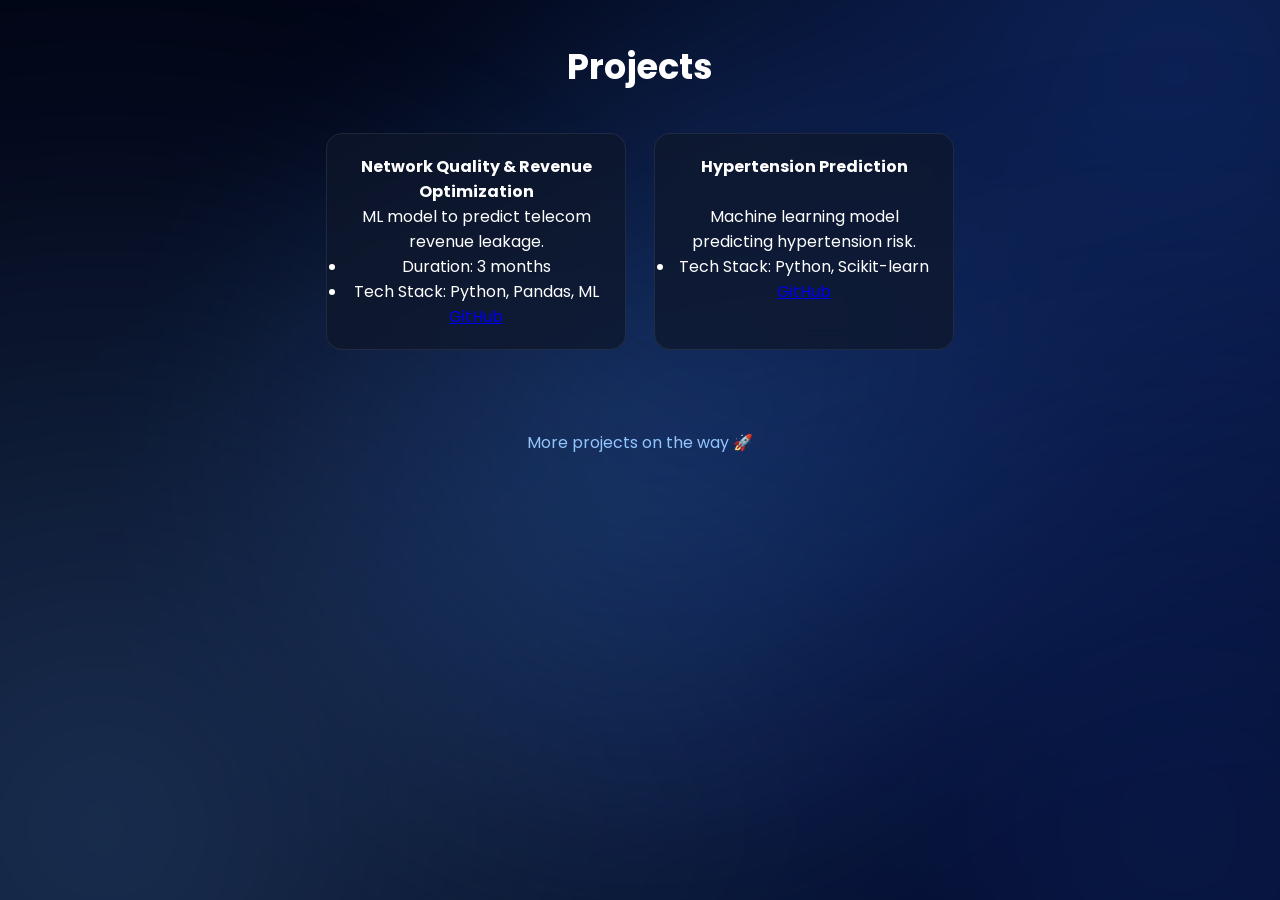
<file: projects.html>
<!DOCTYPE html>
<html>
<head>
<title>Projects | Sweta Koshta</title>
<link rel="stylesheet" href="style.css">
</head>

<body>

<h1 class="page-title">Projects</h1>

<div class="grid">

<div class="box">

<h3>Network Quality & Revenue Optimization</h3>

<p>ML model to predict telecom revenue leakage.</p>

<ul>
<li>Duration: 3 months</li>
<li>Tech Stack: Python, Pandas, ML</li>
</ul>

<a href="https://github.com/Bug-buster7">GitHub</a>

</div>

<div class="box">

<h3>Hypertension Prediction</h3>

<p>Machine learning model predicting hypertension risk.</p>

<ul>
<li>Tech Stack: Python, Scikit-learn</li>
</ul>

<a href="https://github.com/Bug-buster7/Hypertension-Prediction-Model">GitHub</a>

</div>

</div>

<p class="coming">More projects on the way 🚀</p>

</body>
</html>
</file>
<file: style.css>
/* =====================================================
   Premium Portfolio CSS
   Replace your current style.css with this file.
   NOTE: This version preserves your class names while
   adding premium animations, glassmorphism and effects.
===================================================== */

@import url('https://fonts.googleapis.com/css2?family=Poppins:wght@300;400;500;600;700;800&display=swap');

:root{
 --bg:#020617;
 --surface:rgba(15,23,42,.72);
 --surface2:#111827;
 --primary:#3b82f6;
 --primary2:#60a5fa;
 --text:#fff;
 --muted:#cbd5e1;
 --radius:18px;
 --shadow:0 20px 40px rgba(0,0,0,.35);
}

*{margin:0;padding:0;box-sizing:border-box}
html{scroll-behavior:smooth}
body{
 font-family:Poppins,sans-serif;
 color:var(--text);
 background:var(--bg);
 text-align:center;
 overflow-x:hidden;
 position:relative;
}

/* Animated Aurora */
body::before,
body::after{
 content:"";
 position:fixed;
 inset:-20%;
 z-index:-3;
 filter:blur(80px);
 animation:aurora 18s ease-in-out infinite alternate;
}
body::before{
 background:
 radial-gradient(circle,#3b82f655 0%,transparent 45%),
 radial-gradient(circle at 80% 20%,#2563eb55 0%,transparent 40%);
}
body::after{
 background:
 radial-gradient(circle at 20% 80%,#60a5fa44 0%,transparent 45%),
 radial-gradient(circle at 80% 80%,#1d4ed844 0%,transparent 40%);
 animation-duration:24s;
}
@keyframes aurora{
 from{transform:translate(-5%,-3%) rotate(0deg)}
 to{transform:translate(6%,4%) rotate(12deg)}
}

/* Bubble layer (requires <div class="background"></div>) */
.background{
 position:fixed;
 inset:0;
 overflow:hidden;
 z-index:-2;
}
.background::before,
.background::after{
 content:"";
 position:absolute;
 inset:0;
 background:
 radial-gradient(circle at 15% 30%,rgba(255,255,255,.08) 0 8px,transparent 9px),
 radial-gradient(circle at 70% 70%,rgba(96,165,250,.08) 0 12px,transparent 13px),
 radial-gradient(circle at 85% 20%,rgba(59,130,246,.12) 0 18px,transparent 19px),
 radial-gradient(circle at 40% 80%,rgba(255,255,255,.05) 0 10px,transparent 11px);
 background-size:350px 350px;
 animation:floatBubbles 28s linear infinite;
}
.background::after{
 opacity:.6;
 animation-duration:42s;
 animation-direction:reverse;
}
@keyframes floatBubbles{
 from{transform:translateY(80px)}
 to{transform:translateY(-80px)}
}

/* Glow highlight */
.background span{
 position:absolute;
 width:280px;height:280px;
 border-radius:50%;
 background:radial-gradient(circle,rgba(59,130,246,.22),transparent 70%);
 filter:blur(12px);
 animation:glowMove 16s ease-in-out infinite alternate;
}
@keyframes glowMove{
 from{transform:translate(0,0)}
 to{transform:translate(120px,-80px)}
}

.hero{
 min-height:100vh;
 display:flex;
 flex-direction:column;
 justify-content:center;
 align-items:center;
 gap:12px;
 padding:30px;
}

.profile{
 width:180px;height:180px;
 border-radius:50%;
 object-fit:cover;
 border:4px solid var(--primary);
 box-shadow:0 0 25px rgba(59,130,246,.5);
 transition:.4s;
}
.profile:hover{
 transform:scale(1.05) rotate(2deg);
 box-shadow:0 0 45px rgba(59,130,246,.8);
}

h1{font-size:3.5rem}
.subtitle{font-size:1.2rem;color:#93c5fd}

.social{display:flex;gap:18px;margin-top:18px}
.social i{
 width:60px;height:60px;
 display:flex;justify-content:center;align-items:center;
 border-radius:50%;
 background:var(--surface);
 backdrop-filter:blur(12px);
 color:var(--primary2);
 font-size:28px;
 transition:.35s;
 border:1px solid rgba(255,255,255,.08);
}
.social i:hover{
 transform:translateY(-8px) scale(1.08);
 background:var(--primary);
 color:#fff;
 box-shadow:0 12px 30px rgba(59,130,246,.5);
}

.about{
 max-width:760px;
 margin:90px auto;
 line-height:1.8;
 color:var(--muted);
 padding:0 20px;
}

.cards{
 display:flex;
 justify-content:center;
 gap:30px;
 flex-wrap:wrap;
 padding:20px;
}
.card{
 width:280px;
 padding:35px;
 text-decoration:none;
 color:#fff;
 background:var(--surface);
 backdrop-filter:blur(14px);
 border:1px solid rgba(255,255,255,.08);
 border-radius:var(--radius);
 transition:.35s;
 box-shadow:var(--shadow);
}
.card:hover{
 transform:translateY(-12px);
 border-color:var(--primary);
 box-shadow:0 25px 50px rgba(59,130,246,.2);
}
.icon{font-size:42px;color:var(--primary);margin-bottom:12px}

.grid{
 display:flex;
 flex-wrap:wrap;
 justify-content:center;
 gap:28px;
 padding:40px;
}
.box{
 width:300px;
 background:var(--surface);
 backdrop-filter:blur(12px);
 border-radius:16px;
 padding:20px;
 border:1px solid rgba(255,255,255,.08);
 transition:.35s;
}
.box:hover{
 transform:translateY(-8px);
 box-shadow:0 20px 40px rgba(0,0,0,.35);
}
.box h3{font-size:16px;min-height:50px}
.box img{
 width:100%;
 height:180px;
 object-fit:cover;
 border-radius:12px;
 transition:.4s;
}
.box:hover img{transform:scale(1.05)}

.page-title{
 margin-top:40px;
 font-size:2.2rem;
}
.coming{
 margin:40px;
 color:#93c5fd;
}

.popup{
 position:fixed;
 inset:0;
 display:flex;
 justify-content:center;
 align-items:center;
 background:rgba(0,0,0,.85);
 opacity:0;
 visibility:hidden;
 transition:.35s;
 z-index:1000;
}
.popup.show{
 opacity:1;
 visibility:visible;
}
.popup img{
 max-width:90%;
 max-height:90%;
 border-radius:12px;
 border:5px solid #fff;
}
.close{
 position:absolute;
 top:30px;
 right:40px;
 font-size:42px;
 cursor:pointer;
 transition:.3s;
}
.close:hover{
 color:var(--primary2);
 transform:rotate(90deg);
}

.resume-container{
 background:#08111f;
 border-radius:16px;
 padding:25px;
 box-shadow:var(--shadow);
}
.resume-container embed{
 width:900px;
 max-width:100%;
 height:560px;
 border:none;
 border-radius:12px;
}
.download-btn{
 display:inline-block;
 margin-top:15px;
 padding:14px 30px;
 background:linear-gradient(135deg,#2563eb,#60a5fa);
 color:#fff;
 text-decoration:none;
 border-radius:10px;
 transition:.3s;
 font-weight:600;
}
.download-btn:hover{
 transform:translateY(-3px);
 box-shadow:0 10px 25px rgba(59,130,246,.5);
}

::-webkit-scrollbar{width:8px}
::-webkit-scrollbar-track{background:#020617}
::-webkit-scrollbar-thumb{
 background:#3b82f6;
 border-radius:20px;
}

@media (max-width:768px){
 h1{font-size:2.4rem}
 .profile{width:140px;height:140px}
 .cards{flex-direction:column;align-items:center}
 .card,.box{width:90%}
 .resume-container embed{height:420px}
}

.shooting-star{

position:absolute;

height:2px;

background:linear-gradient(
90deg,
white,
rgba(255,255,255,.9),
rgba(96,165,250,.5),
transparent
);

border-radius:999px;

box-shadow:
0 0 8px white,
0 0 15px #60a5fa,
0 0 25px #3b82f6;

transform:rotate(var(--angle));

animation:shoot linear forwards;

}

@keyframes shoot{

0%{
transform:
translate(0,0)
rotate(var(--angle));
opacity:0;
}

10%{
opacity:1;
}

100%{
transform:
translate(-900px,900px)
rotate(var(--angle));
opacity:0;
}


}
</file>
